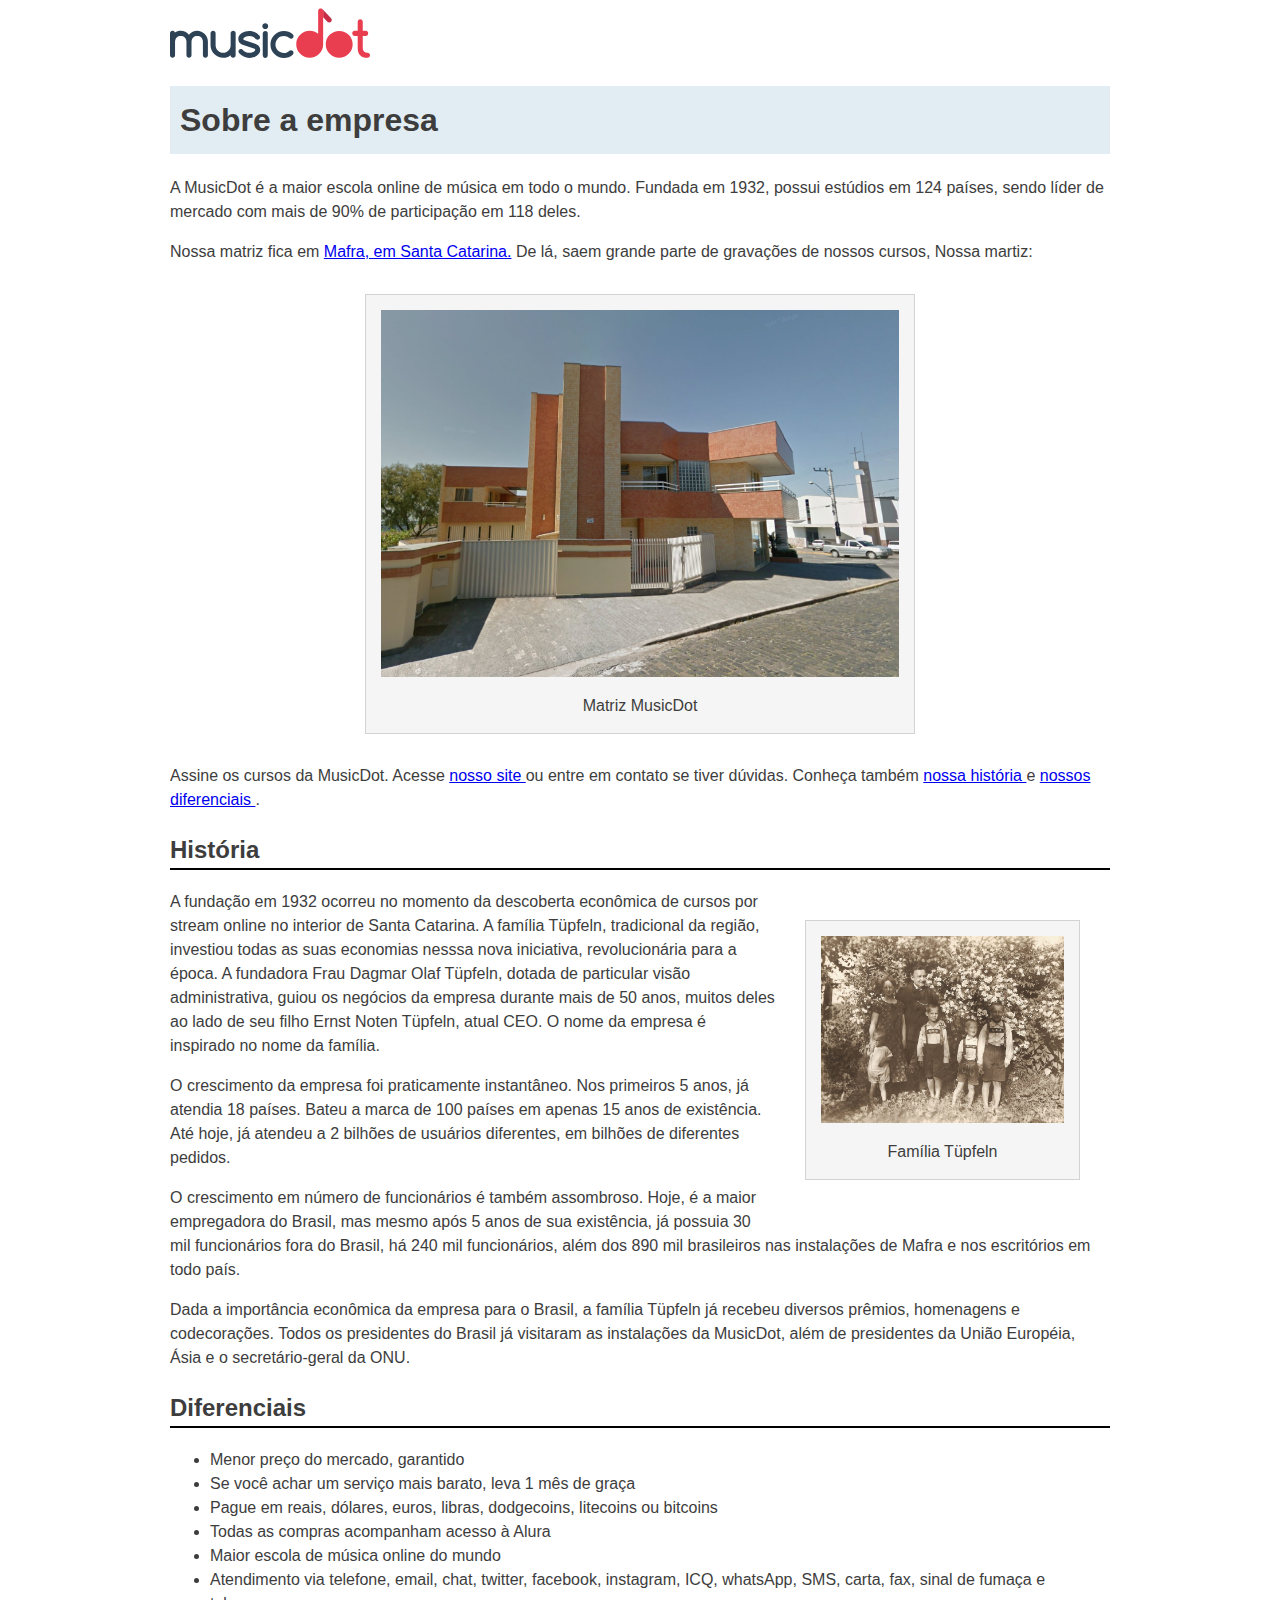
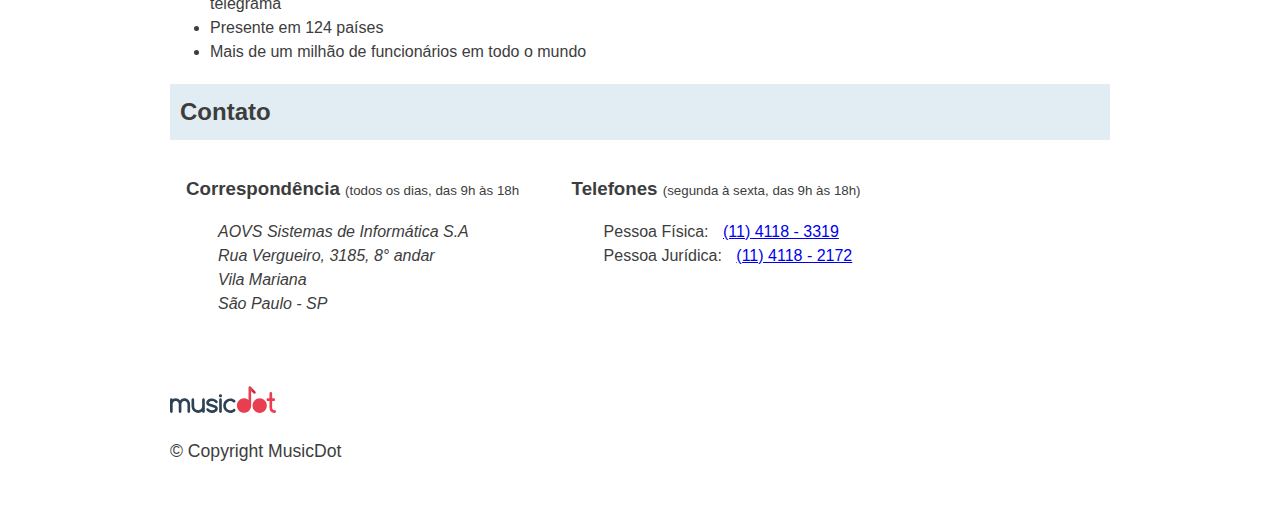
<file: sobre.html>
<!DOCTYPE html>
<html lang="pt-br">
<head>
    <meta charset="UTF-8">
    <meta http-equiv="X-UA-Compatible" content="IE=edge">
    <meta name="viewport" content="width=device-width, initial-scale=1.0">
    <title>MusicDot | Sobre a empresa</title>
    <link href="img/favicon.ico" rel="icon">
    <link rel="stylesheet" href="css/sobre.css">
</head>
<body>
    <img src="img/logo.svg" alt="MusicDot">

    <h1 class="titulo"> Sobre a empresa </h1>

    <p>
        A MusicDot é a maior escola online de música em todo o mundo.
        Fundada em 1932, possui estúdios em 124 países, sendo líder de mercado com mais de 90% de
        participação em 118 deles.
    </p>

    <p>
        Nossa matriz fica em <a href="https://maps.google.com.br/?q=190,GabrielDequech,Mafra,SC"> Mafra, em Santa Catarina.</a> De lá, saem grande parte de gravações de nossos
        cursos, Nossa martiz:
    </p>

    <figure class="matriz-musicdot">
        <img src="img/matriz-musicdot.png" alt="Matriz da musicdot">
        <figcaption>
            Matriz MusicDot
        </figcaption>
    </figure>

    <p>
        Assine os cursos da MusicDot. Acesse <a href="index.html"> nosso site </a> ou entre em contato
        se tiver dúvidas. Conheça também <a href="#história"> nossa história </a> e <a href="#diferenciais"> nossos diferenciais </a>.
    </p>

    <p>
        <h2 id="historia" class="subtitulo"> História </h2> 
    </p>
    
    <figure class="familia-tupfeln">
        <img src="img/familia-tupfeln.jpg" alt="Foto da familia tüpfeln">
        <figcaption>Família Tüpfeln</figcaption>
    </figure>

    <p>
        A fundação em 1932 ocorreu no momento da descoberta econômica de cursos por stream online
        no interior de Santa Catarina. A
        família Tüpfeln, tradicional da região, investiou todas as suas economias nesssa nova iniciativa,
        revolucionária para a época. A fundadora Frau Dagmar Olaf Tüpfeln, dotada de particular visão 
        administrativa, guiou os negócios da empresa durante mais de 50 anos, muitos deles ao lado de seu
        filho Ernst Noten Tüpfeln, atual CEO. O nome da empresa é inspirado no nome da família.
    </p>

    <p>
        O crescimento da empresa foi praticamente instantâneo. Nos primeiros 5 anos, já atendia 18 países.
        Bateu a marca de  100 países em apenas 15 anos de existência. Até hoje, já atendeu a 2 bilhões de 
        usuários diferentes, em bilhões de diferentes pedidos.
    </p>

    <p>
        O crescimento em número de funcionários é também assombroso. Hoje, é a maior empregadora do Brasil, mas mesmo após
        5 anos de sua existência, já possuia 30 mil funcionários fora do Brasil, há 240 mil funcionários, além dos 890 mil
        brasileiros nas instalações de Mafra e nos escritórios em todo país.
    </p>

    <p>
        Dada a importância econômica da empresa para o Brasil, a família Tüpfeln já recebeu diversos prêmios, homenagens e
        codecorações. Todos os presidentes do Brasil já visitaram as instalações  da MusicDot, além de presidentes da União
        Européia, Ásia e o secretário-geral da ONU.
    </p>

    <h2 id="diferenciais" class="subtitulo"> Diferenciais </h2>
    <ul>
        <li> Menor preço do mercado, garantido </li>
        <li> Se você achar um serviço mais barato, leva 1 mês de graça </li>
        <li> Pague em reais, dólares, euros, libras, dodgecoins, litecoins ou bitcoins </li>
        <li> Todas as compras acompanham acesso à Alura</li>
        <li> Maior escola de música online do mundo </li>
        <li> Atendimento via telefone, email, chat, twitter, facebook, instagram, ICQ, whatsApp, SMS, carta, fax, sinal de fumaça e telegrama</li>
        <li> Presente em 124 países </li>
        <li> Mais de um milhão de funcionários em todo o mundo </li>
    </ul>

    <h2 class="titulo"> Contato </h2>

    <div class="contato_secao">

        <h3 class="contato_subtitulo">Correspondência </h3>
        <small> (todos os dias, das 9h às 18h</small>

        <address class="contato_info">
            AOVS Sistemas de Informática S.A
            <br>
            Rua  Vergueiro, 3185, 8° andar
            <br>
            Vila Mariana
            <br>
            São Paulo - SP
        </address>
    </div>

    <div id="contato" class="contato_secao contato_secao--telefone">
        <h3 class="contato_subtitulo"> Telefones </h3>
        <small> (segunda à sexta, das 9h às 18h) </small>

        <dl class="contato_info">
            <div>
                <dt class="contato_info-titulo"> Pessoa Física: </dt>
                <dd class="contato_info-descricao"> <a href="tel://114118-3319"> (11) 4118 - 3319 </a> </dd>
            </div>
    
            <div>
                <dt class="contato_info-titulo"> Pessoa Jurídica: </dt>
                <dd class="contato_info-descricao"> <a href="tel://114118-2172"> (11) 4118 - 2172 </a> </dd>
            </div>
        </dl>
    </div>
    
    <footer class="rodape">
        <img src="img/logo.svg" alt="logo da musicdot" class="rodape_logo">
        <p class="rodape_copyright"> &copy; Copyright MusicDot </p>
    </footer>
    
</body>
</html>
</file>
<file: css/sobre.css>
body {
    font-family: "Helvetica", "Lucida Grande", sans-serif;
    color: #3D3D3D;
    width: 80%;
    max-width: 940px;
    margin-left: auto;
    margin-right: auto;
    font-size: 16px;
    line-height: 1.5;
}

.titulo {
    background-color: #E1EDF2;
    padding: 10px;
}

.subtitulo {
    border-bottom: 2px solid black;
}

figure {
    max-width: 100%;
    box-sizing: border-box;
    margin: 30px;
    padding: 15px;
    text-align: center;
    background-color: whitesmoke;
    border: 1px solid lightgrey;
}

figcaption {
    margin-top: 10px;
}

.matriz-musicdot {
    width: 550px;
    margin-left: auto;
    margin-right: auto;
}

.familia-tupfeln {
    width: 275px;
    float: right;
}

figure img {
    width: 100%;
}

.contato_subtitulo {
    display: inline;
}

.contato_secao {
    display: inline-block;
    vertical-align: top;
    margin: 16px;
}

.contato_secao--telefone {
    margin-left: 32px;
}
.contato_info {
    margin: 16px 0 24px;
    padding-left: 32px;
}

.contato_info-titulo,
.contato_info-descricao {
    display: inline;
}

.contato_info-descricao {
    margin-left: 10px;
}

.rodape {
    padding: 1.75em 0;
    font-size: 1.1rem;
}

.rodape_logo {
    width: 6em;
}

rodape_copyright {
    display: inline;
    margin-left: 1em;
}

@media (max-width: 850px) {

    .contato_secao {
        display: block;
        margin-left: 1em;
    }
}

@media (max-width: 622px) {
    .familia-tupfeln {
        float: none;
        margin: 0 auto;
    }
}

@media (max-width: 446px) {
    .contato_subtitulo {
        display: block;
        margin-bottom: 0;
    }


    .contato_info {
        padding-left: 5px;
        font-size: .92em;
        border-left: 2px solid lightgrey;
}

    .rodape {
        font-size: .92em;
    }
}

@media (max-width: 342px) {
    .contato_info-descricao {
        display: block;
        margin-left: 1em;
    }
}
</file>
